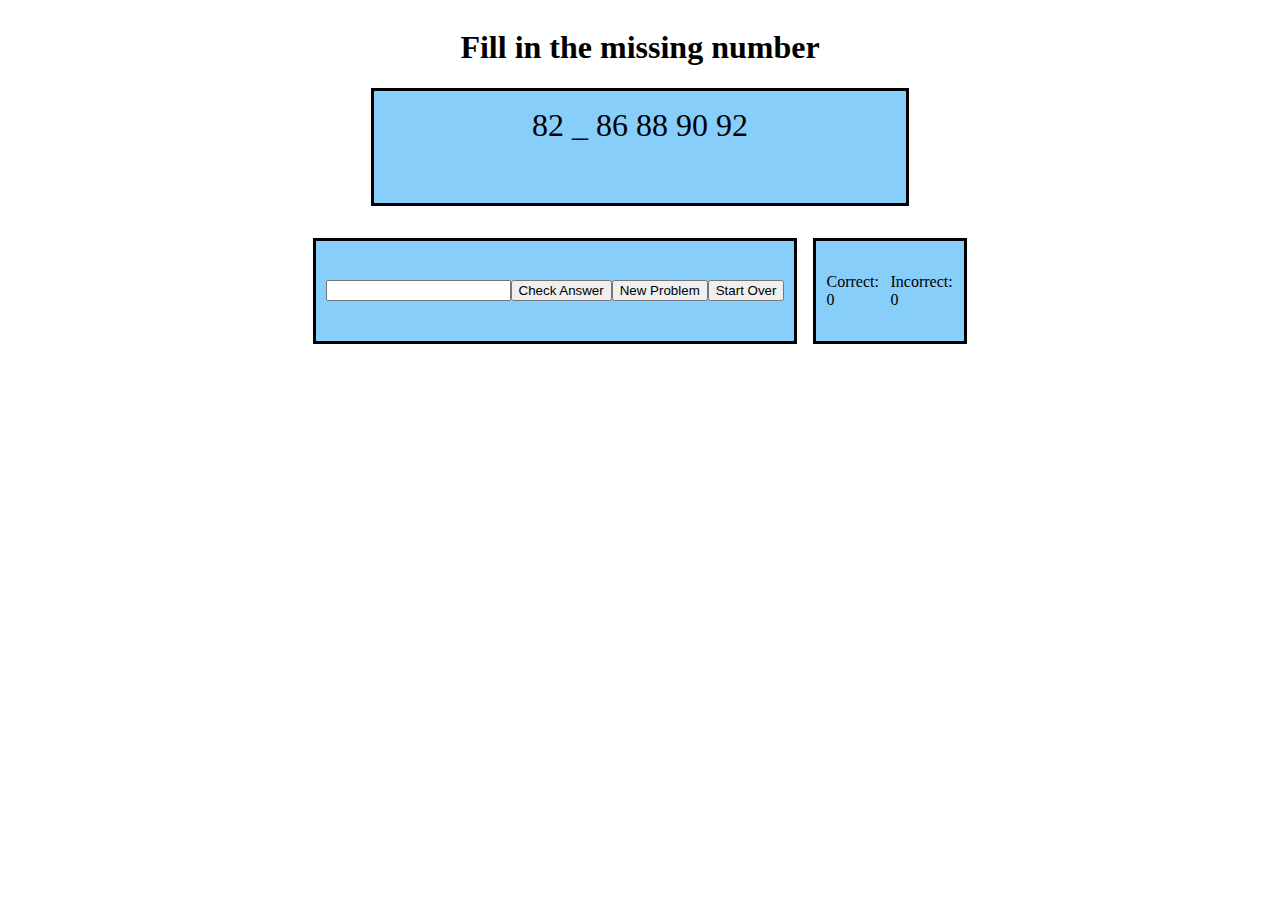
<file: Project 3 - Number Sequences/index.html>
<!DOCTYPE html>
<html>
<head>
    <meta charset="utf-8">
    <meta http-equiv="X-UA-Compatible" content="IE=edge">
    <title>Project 3: Guess the Number</title>
    <link rel="stylesheet" href="styles.css">
    <script src="script.js"></script>
</head>
<body onload="clearLog()">

<h1>Fill in the missing number</h1>

<div class="whiteBoard">

<div class="sequence" id="seqNums">_ _ _ _ _ _</div>

</div>

<div class="contain">
    <div class="submitContain">
        <input type="text" id="userIn">
        <button type="button" onclick="checkAnswer()" id="checkAnswer">Check Answer</button>
        <button type="button" onclick="newProblem()" id="newProblem">New Problem</button>
        <button type="button" onclick="clearLog()" id="startOver">Start Over</button>
    </div>

    <div class="gradeContain">
        <div class="gradeNum" id="correct">
            <p>Correct: <span id="rightCount">0</span></p>
        </div>
        <div class="gradeNum" id="incorrect">
            <p>Incorrect: <span id="wrongCount">0</span></p>
        </div>
    </div>
</div>

</body>

</html>
</file>
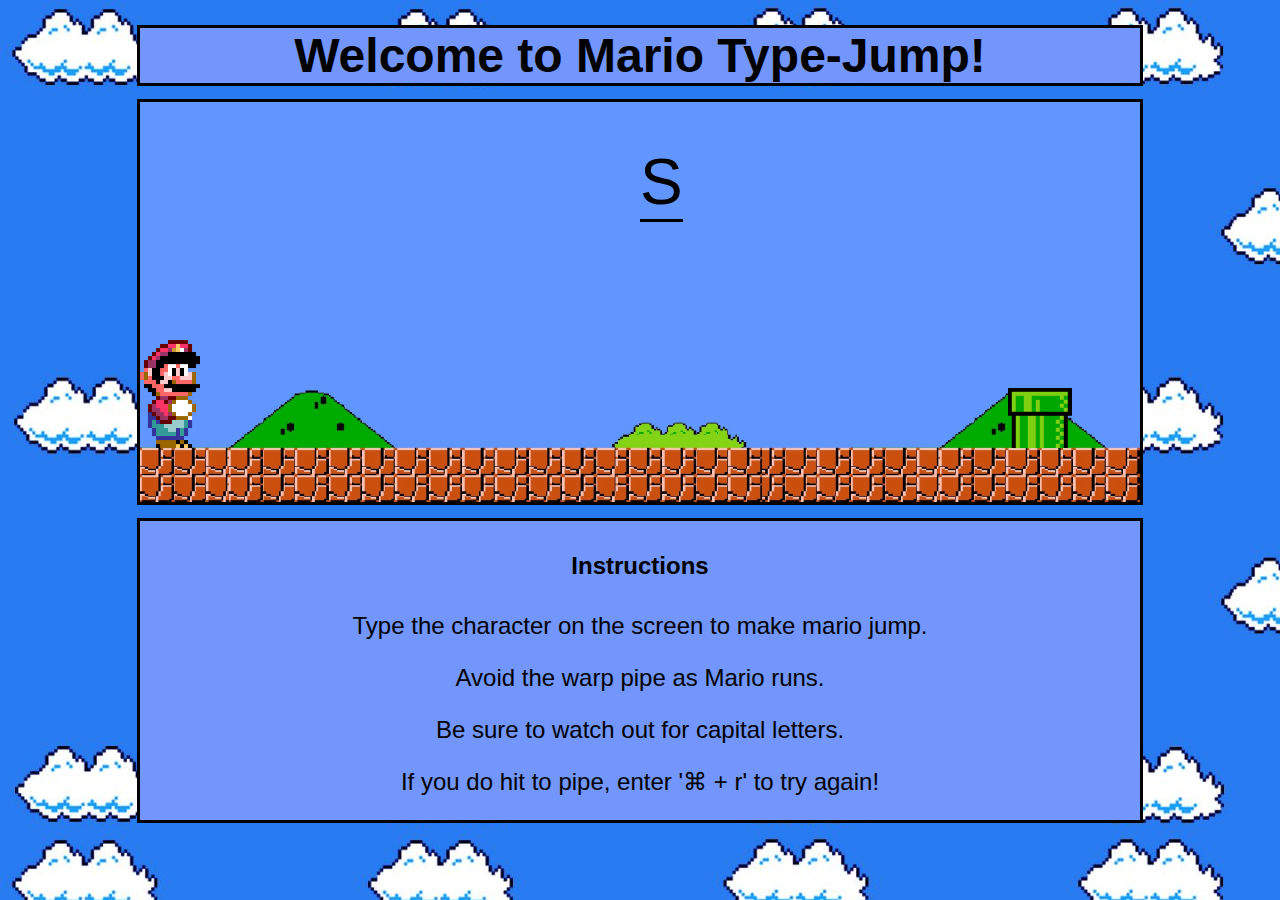
<file: Project 6 - Game/index.html>
<!DOCTYPE html>
<html lang="en">
<head>
    <meta charset="UTF-8">
    <title>MARIO TYPE-JUMP</title>
    <link rel="stylesheet" href="styles.css">
</head>
<body>
    <h1 id="welcome">Welcome to Mario Type-Jump!</h1>
    <div id="char"></div>
    <div id="game">
        <div id="character"></div>
        <div id="block"></div>
    </div>
    <div id="instructions">
        <h4>Instructions</h4>
        <p>Type the character on the screen to make mario jump.</p>
        <p>Avoid the warp pipe as Mario runs.</p>
        <p>Be sure to watch out for capital letters.</p>
        <p>If you do hit to pipe, enter '⌘ + r' to try again!</p>
    </div>
<script src="script.js"></script>
</body>
</html>
</file>
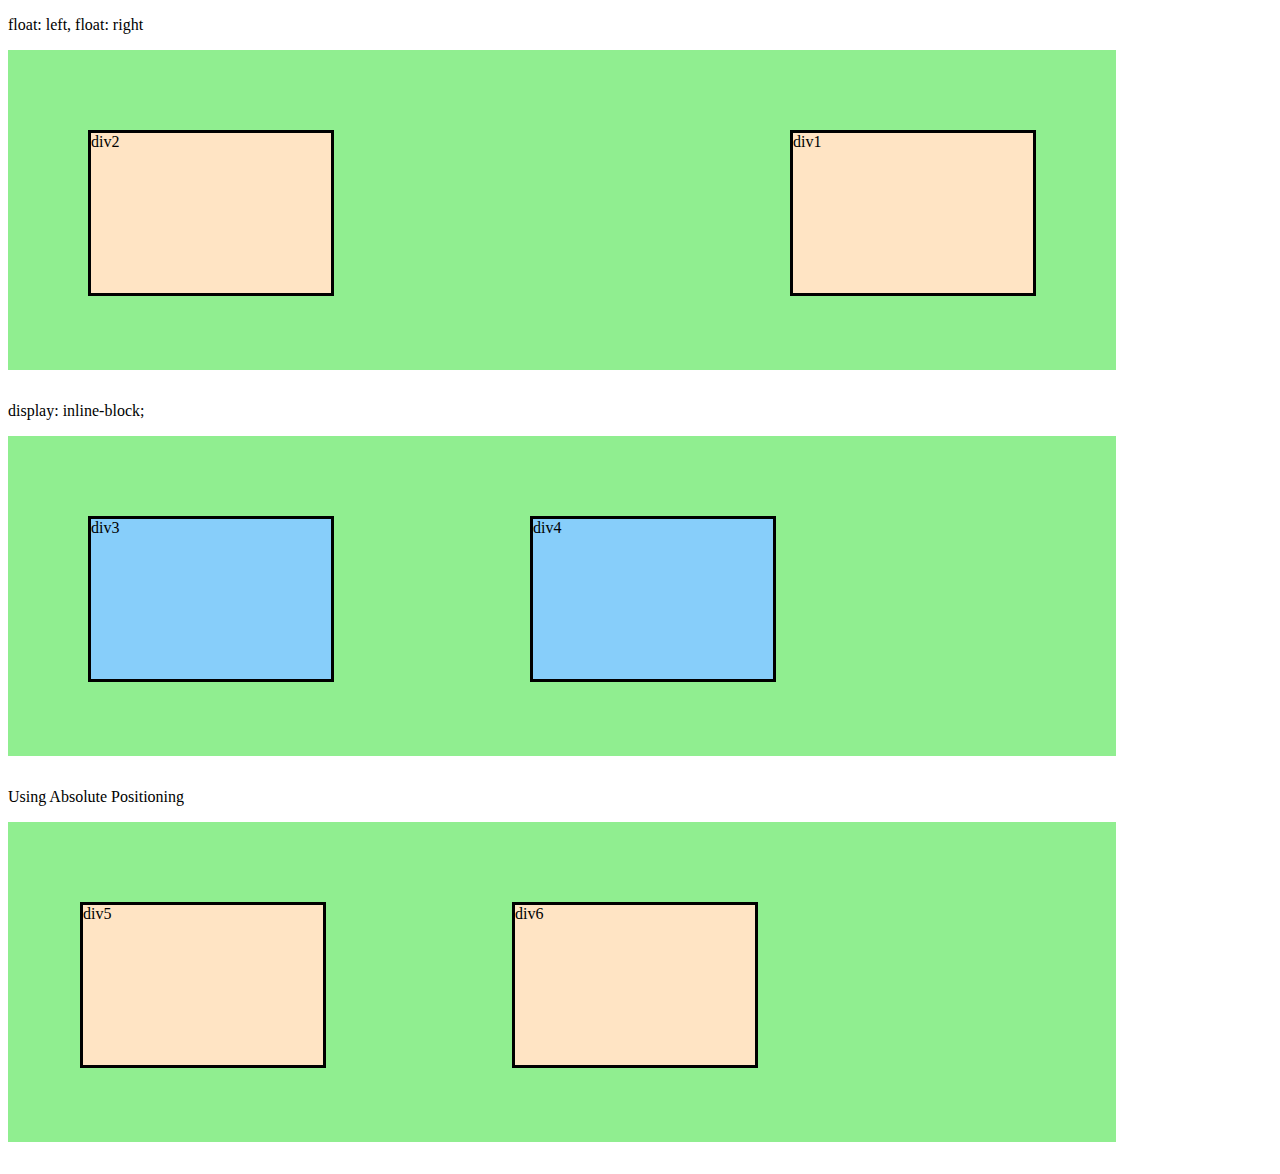
<file: Project 1 - Div Positioning/Part1/index.html>
<!DOCTYPE html>
<html>
<head>

    <link rel="stylesheet" href="styles.css">
</head>

<p>float: left, float: right</p>
<div class="greenBox">
    <div id="box1">div1</div>
    <div id="box2">div2</div>
</div>


<p>display: inline-block;</p>
<div class="greenBox">
    <div id="box3">div3</div>
    <div id="box4">div4</div>
</div>
                                          

<p>Using Absolute Positioning</p>
<div class="greenBox">
    <div id="box5">div5</div>
    <div id="box6">div6</div>
</div>
                                
</html>
</file>
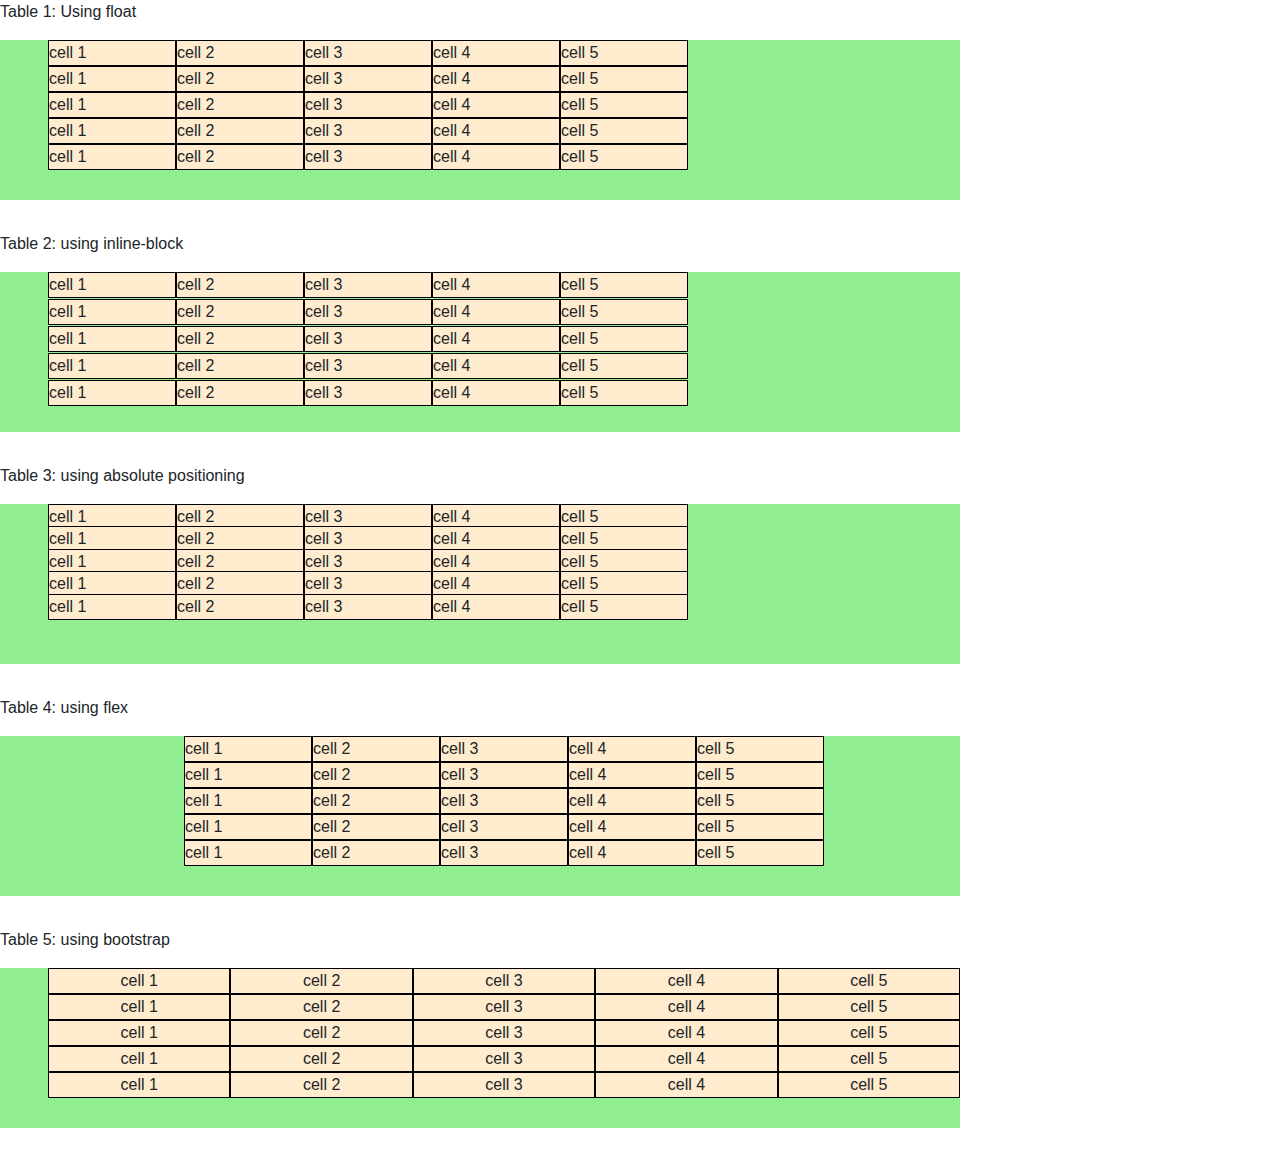
<file: Project 1 - Div Positioning/Part2/index.html>
<!DOCTYPE html>
<html>
<head>

    <link rel="stylesheet" href="https://cdn.jsdelivr.net/npm/bootstrap@4.0.0/dist/css/bootstrap.min.css" integrity="sha384-Gn5384xqQ1aoWXA+058RXPxPg6fy4IWvTNh0E263XmFcJlSAwiGgFAW/dAiS6JXm" crossorigin="anonymous">
    <link rel="stylesheet" href="styles.css">
</head>

<body>

<p>Table 1: Using float</p>
<div class="greenBox">
    <div id="table1">
        <div class="table1">
            <div class="cell">cell 1</div>
            <div class="cell">cell 2</div>
            <div class="cell">cell 3</div>
            <div class="cell">cell 4</div>
            <div class="cell">cell 5</div>
        </div>
        <div class="table1">
            <div class="cell">cell 1</div>
            <div class="cell">cell 2</div>
            <div class="cell">cell 3</div>
            <div class="cell">cell 4</div>
            <div class="cell">cell 5</div>
        </div>
        <div class="table1">
            <div class="cell">cell 1</div>
            <div class="cell">cell 2</div>
            <div class="cell">cell 3</div>
            <div class="cell">cell 4</div>
            <div class="cell">cell 5</div>
        </div>
        <div class="table1">
            <div class="cell">cell 1</div>
            <div class="cell">cell 2</div>
            <div class="cell">cell 3</div>
            <div class="cell">cell 4</div>
            <div class="cell">cell 5</div>
        </div>
        <div class="table1">
            <div class="cell">cell 1</div>
            <div class="cell">cell 2</div>
            <div class="cell">cell 3</div>
            <div class="cell">cell 4</div>
            <div class="cell">cell 5</div>
        </div>
    </div>
</div>

<p>Table 2: using inline-block</p>
<div class="greenBox">
    <div id="tableInline">
        <div class="table2">
            <div class="cell">cell 1</div>
            <div class="cell">cell 2</div>
            <div class="cell">cell 3</div>
            <div class="cell">cell 4</div>
            <div class="cell">cell 5</div>
        </div>
        <div class="table2">
            <div class="cell">cell 1</div>
            <div class="cell">cell 2</div>
            <div class="cell">cell 3</div>
            <div class="cell">cell 4</div>
            <div class="cell">cell 5</div>
        </div>
        <div class="table2">
            <div class="cell">cell 1</div>
            <div class="cell">cell 2</div>
            <div class="cell">cell 3</div>
            <div class="cell">cell 4</div>
            <div class="cell">cell 5</div>
        </div>
        <div class="table2">
            <div class="cell">cell 1</div>
            <div class="cell">cell 2</div>
            <div class="cell">cell 3</div>
            <div class="cell">cell 4</div>
            <div class="cell">cell 5</div>
        </div>
        <div class="table2">
            <div class="cell">cell 1</div>
            <div class="cell">cell 2</div>
            <div class="cell">cell 3</div>
            <div class="cell">cell 4</div>
            <div class="cell">cell 5</div>
        </div>
    </div>
</div>
                                          

<p>Table 3: using absolute positioning</p>
<div class="greenBox">
    <div id="tableAbsolute">
        <div id="ab1" class="table3">
            <div class="cell">cell 1</div>
            <div class="cell">cell 2</div>
            <div class="cell">cell 3</div>
            <div class="cell">cell 4</div>
            <div class="cell">cell 5</div>
        </div>
        <div id="ab2" class="table3">
            <div class="cell">cell 1</div>
            <div class="cell">cell 2</div>
            <div class="cell">cell 3</div>
            <div class="cell">cell 4</div>
            <div class="cell">cell 5</div>
        </div>
        <div id="ab3" class="table3">
            <div class="cell">cell 1</div>
            <div class="cell">cell 2</div>
            <div class="cell">cell 3</div>
            <div class="cell">cell 4</div>
            <div class="cell">cell 5</div>
        </div>
        <div id="ab4" class="table3">
            <div class="cell">cell 1</div>
            <div class="cell">cell 2</div>
            <div class="cell">cell 3</div>
            <div class="cell">cell 4</div>
            <div class="cell">cell 5</div>
        </div>
        <div id="ab5" class="table3">
            <div class="cell">cell 1</div>
            <div class="cell">cell 2</div>
            <div class="cell">cell 3</div>
            <div class="cell">cell 4</div>
            <div class="cell">cell 5</div>
        </div>
    </div>
</div>

<p>Table 4: using flex</p>
<div class="greenBox">
    <div id="tableFlex">
            <div>
                <div class="cell">cell 1</div>
                <div class="cell">cell 2</div>
                <div class="cell">cell 3</div>
                <div class="cell">cell 4</div>
                <div class="cell">cell 5</div>
            </div>
            <div>
                <div class="cell">cell 1</div>
                <div class="cell">cell 2</div>
                <div class="cell">cell 3</div>
                <div class="cell">cell 4</div>
                <div class="cell">cell 5</div>
            </div>
            <div>
                <div class="cell">cell 1</div>
                <div class="cell">cell 2</div>
                <div class="cell">cell 3</div>
                <div class="cell">cell 4</div>
                <div class="cell">cell 5</div>
            </div>
            <div >
                <div class="cell">cell 1</div>
                <div class="cell">cell 2</div>
                <div class="cell">cell 3</div>
                <div class="cell">cell 4</div>
                <div class="cell">cell 5</div>
            </div>
            <div>
                <div class="cell">cell 1</div>
                <div class="cell">cell 2</div>
                <div class="cell">cell 3</div>
                <div class="cell">cell 4</div>
                <div class="cell">cell 5</div>
            </div>
    </div>
</div>

<p>Table 5: using bootstrap</p>
<div class="greenBox">
    <div class="container-fluid text-center">
        <div class="row">
            <div class="col">
                cell 1
            </div>
            <div class="col">
                cell 2
            </div>
            <div class="col">
                cell 3
            </div>
            <div class="col">
                cell 4
            </div>
            <div class="col">
                cell 5
            </div>
        </div>
        <div class="row">
            <div class="col">
                cell 1
            </div>
            <div class="col">
                cell 2
            </div>
            <div class="col">
                cell 3
            </div>
            <div class="col">
                cell 4
            </div>
            <div class="col">
                cell 5
            </div>
        </div>
        <div class="row">
            <div class="col">
                cell 1
            </div>
            <div class="col">
                cell 2
            </div>
            <div class="col">
                cell 3
            </div>
            <div class="col">
                cell 4
            </div>
            <div class="col">
                cell 5
            </div>
        </div>
        <div class="row">
            <div class="col">
                cell 1
            </div>
            <div class="col">
                cell 2
            </div>
            <div class="col">
                cell 3
            </div>
            <div class="col">
                cell 4
            </div>
            <div class="col">
                cell 5
            </div>
        </div>
        <div class="row ">
            <div class="col">
                cell 1
            </div>
            <div class="col">
                cell 2
            </div>
            <div class="col">
                cell 3
            </div>
            <div class="col">
                cell 4
            </div> 
            <div class="col">
                cell 5
            </div>
    </div>
</div>
</div>




</body>

<script src="https://code.jquery.com/jquery-3.2.1.slim.min.js" integrity="sha384-KJ3o2DKtIkvYIK3UENzmM7KCkRr/rE9/Qpg6aAZGJwFDMVNA/GpGFF93hXpG5KkN" crossorigin="anonymous"></script>
<script src="https://cdn.jsdelivr.net/npm/popper.js@1.12.9/dist/umd/popper.min.js" integrity="sha384-ApNbgh9B+Y1QKtv3Rn7W3mgPxhU9K/ScQsAP7hUibX39j7fakFPskvXusvfa0b4Q" crossorigin="anonymous"></script>
<script src="https://cdn.jsdelivr.net/npm/bootstrap@4.0.0/dist/js/bootstrap.min.js" integrity="sha384-JZR6Spejh4U02d8jOt6vLEHfe/JQGiRRSQQxSfFWpi1MquVdAyjUar5+76PVCmYl" crossorigin="anonymous"></script>
                                                              
</html>
</file>
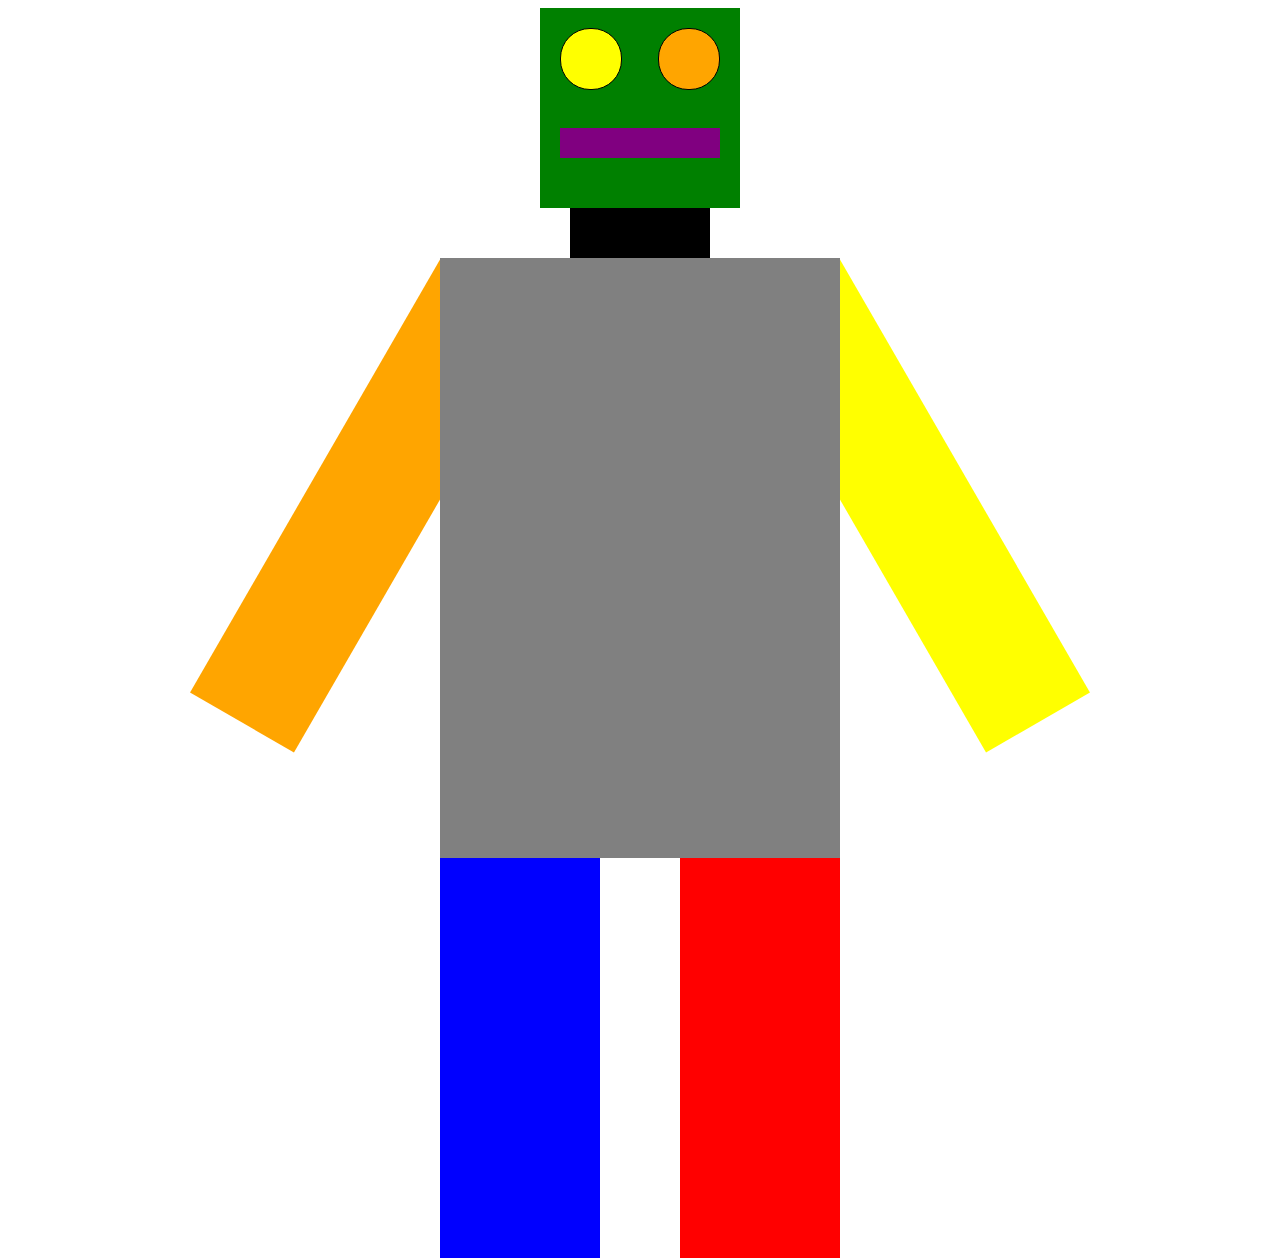
<file: Project 2 - Missing HTML/robot.html>
<!DOCTYPE html>
<html>
<head>
    <link rel="stylesheet" href="robot.css">
</head>
<body>

<div id="cont">
    <div id="head">
        <div class="eye" id="left_eye"></div>
        <div class="eye" id="right_eye"></div>
        <div id="mouth"></div>
    </div>

    <div id="neck"></div>
    <div id="bulk_body">
        <div class="arm"></div>
        <div class="arm" id="left_arm"></div>
        <div class="arm" id="right_arm"></div>
    </div>
    
    <div id="leg_container">
        <div class="leg" id="right_leg"></div>
        <div class="leg" id="left_leg"></div>
    </div>
</div>

</body>




</html>
</file>
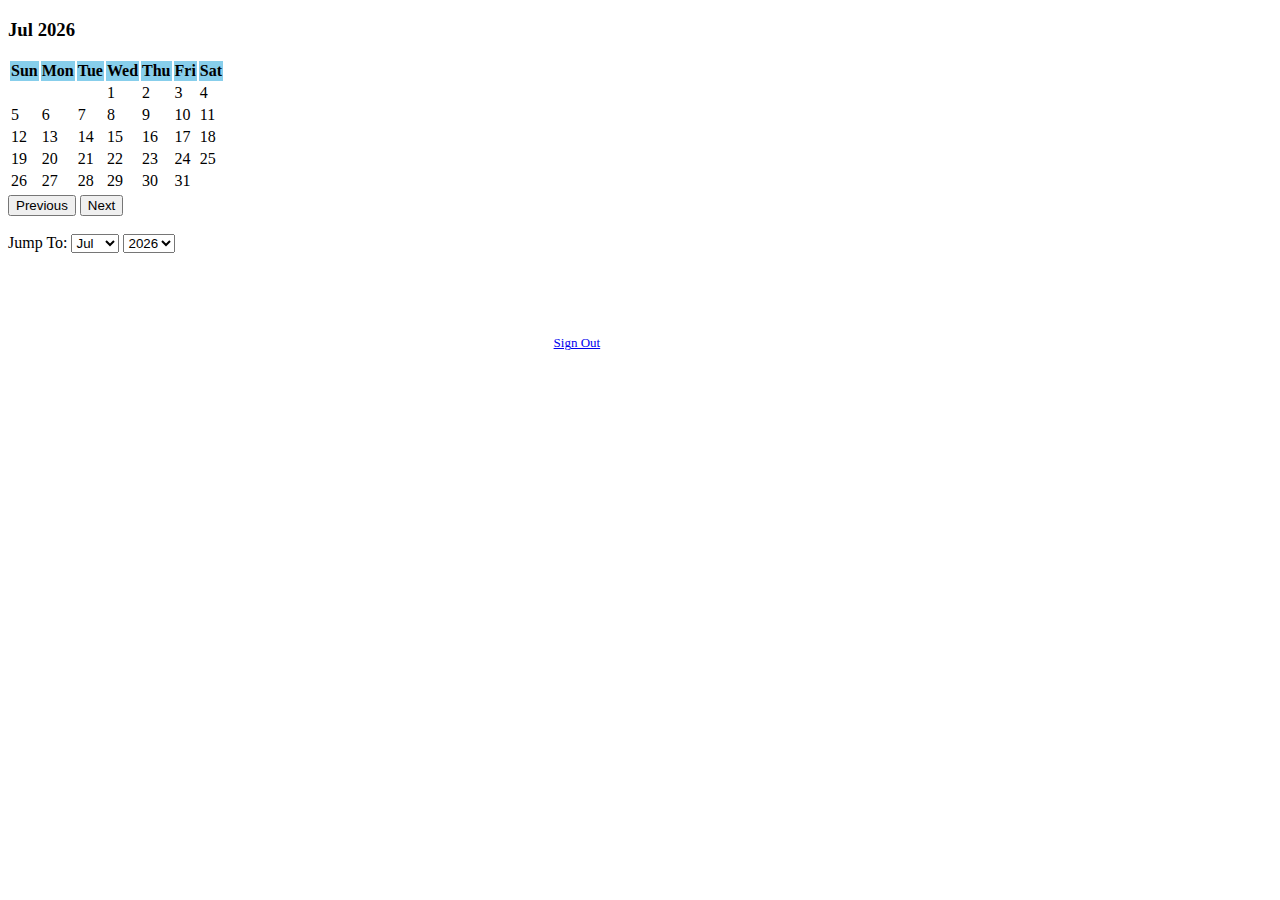
<file: proyectoCalendario/userPage.html>
<!DOCTYPE html>
<html lang="en">
<head>
    <meta charset="UTF-8">
    <title>Calendar</title>

    <meta name="viewport" content="width=device-width, initial-scale=1, shrink-to-fit=no">
    <!-- Bootstrap CSS -->
    <link rel="stylesheet" href="styles.css">
    <link rel="stylesheet" href="https://stackpath.bootstrapcdn.com/bootstrap/4.1.0/css/bootstrap.min.css"
          integrity="sha384-9gVQ4dYFwwWSjIDZnLEWnxCjeSWFphJiwGPXr1jddIhOegiu1FwO5qRGvFXOdJZ4" crossorigin="anonymous">

</head>
<body onload="loadEvents()">
<div class="container col-sm-4 col-md-7 col-lg-4 mt-5">
    <div class="card">
        <h3 class="card-header" id="monthAndYear"></h3>
        <table class="table table-bordered table-responsive-sm" id="calendar">
            <thead>
            <tr>
                <th>Sun</th>
                <th>Mon</th>
                <th>Tue</th>
                <th>Wed</th>
                <th>Thu</th>
                <th>Fri</th>
                <th>Sat</th>
            </tr>
            </thead>

            <tbody id="calendar-body">

            </tbody>
        </table>

        <div class="form-inline">

            <button class="btn btn-outline-primary col-sm-6" id="previous" onclick="previous()">Previous</button>

            <button class="btn btn-outline-primary col-sm-6" id="next" onclick="next()">Next<c/button>
        </div>
        <br/>
        <form class="form-inline">
            <label class="lead mr-2 ml-2" for="month">Jump To: </label>
            <select class="form-control col-sm-4" name="month" id="month" onchange="jump()">
                <option value=0>Jan</option>
                <option value=1>Feb</option>
                <option value=2>Mar</option>
                <option value=3>Apr</option>
                <option value=4>May</option>
                <option value=5>Jun</option>
                <option value=6>Jul</option>
                <option value=7>Aug</option>
                <option value=8>Sep</option>
                <option value=9>Oct</option>
                <option value=10>Nov</option>
                <option value=11>Dec</option>
            </select>


            <label for="year"></label><select class="form-control col-sm-4" name="year" id="year" onchange="jump()">
            <option value=1990>1990</option>
            <option value=1991>1991</option>
            <option value=1992>1992</option>
            <option value=1993>1993</option>
            <option value=1994>1994</option>
            <option value=1995>1995</option>
            <option value=1996>1996</option>
            <option value=1997>1997</option>
            <option value=1998>1998</option>
            <option value=1999>1999</option>
            <option value=2000>2000</option>
            <option value=2001>2001</option>
            <option value=2002>2002</option>
            <option value=2003>2003</option>
            <option value=2004>2004</option>
            <option value=2005>2005</option>
            <option value=2006>2006</option>
            <option value=2007>2007</option>
            <option value=2008>2008</option>
            <option value=2009>2009</option>
            <option value=2010>2010</option>
            <option value=2011>2011</option>
            <option value=2012>2012</option>
            <option value=2013>2013</option>
            <option value=2014>2014</option>
            <option value=2015>2015</option>
            <option value=2016>2016</option>
            <option value=2017>2017</option>
            <option value=2018>2018</option>
            <option value=2019>2019</option>
            <option value=2020>2020</option>
            <option value=2021>2021</option>
            <option value=2022>2022</option>
            <option value=2023>2023</option>
            <option value=2024>2024</option>
            <option value=2025>2025</option>
            <option value=2026>2026</option>
            <option value=2027>2027</option>
            <option value=2028>2028</option>
            <option value=2029>2029</option>
            <option value=2030>2030</option>
        </select></form>
    </div>
</div>

<div id="form" style="display: none;">
    <p id="show_message" style="display: none">Form data sent.</p>
    <span id="error" style="display: none"></span>
    
    <form method="POST" id="ajax-form">
        <div class="form-group">
            <label>Event</label>
            <input type="text" name="event" id="event" class="form-control">
        </div>
    
        <div class="form-group">
            <label>Description</label>
            <input type="text" name="description" id="description" class="form-control">
        </div>
    
        <div class="form-group">
            <label>Time</label>
            <input type="datetime-local" name="time" id="time" class="form-control">
        </div>
    
        <button type="button" onclick="hideForm()" class="btn btn-danger" name="submit">close</button>
        <button type="button" onclick="submitEvent()" class="btn btn-info" name="submit" value="submit">submit</button>
    </form>
    
    </div>
    
    <div class="form-inline" id="signIn">
        <p><a style="color: white" class="btn btn-primary" id="showButton" onclick="showForm()">Create Event</a></p>
        <p><a href="logout.php" class="btn btn-danger">Sign Out</a></p>
    </div>
    
    
<!--<button name="jump" onclick="jump()">Go</button>-->
<script src="script.js"></script>

<!-- Optional JavaScript for bootstrap -->
<!-- jQuery first, then Popper.js, then Bootstrap JS -->
<script src="https://code.jquery.com/jquery-3.6.0.js" integrity="sha256-H+K7U5CnXl1h5ywQfKtSj8PCmoN9aaq30gDh27Xc0jk=" crossorigin="anonymous"></script>
<script src="https://cdnjs.cloudflare.com/ajax/libs/popper.js/1.14.0/umd/popper.min.js"integrity="sha384-cs/chFZiN24E4KMATLdqdvsezGxaGsi4hLGOzlXwp5UZB1LY//20VyM2taTB4QvJ"crossorigin="anonymous"></script>
<script src="https://stackpath.bootstrapcdn.com/bootstrap/4.1.0/js/bootstrap.min.js"integrity="sha384-uefMccjFJAIv6A+rW+L4AHf99KvxDjWSu1z9VI8SKNVmz4sk7buKt/6v9KI65qnm"crossorigin="anonymous"></script>


</body>
</html>
</file>
<file: Project 3 - Number Sequences/styles.css>
body {
    display: flex;
    justify-content: center;
    align-items: center;
    flex-direction: column;
}
h1 {
    text-align: center;
}
.whiteBoard {
    border: solid black 3px;
    height: 5rem;
    width: 500px;
    padding: 1rem;
    background-color: lightskyblue;
}
.submitContain {
    border: solid black 3px;
    height: 5rem;
    width: fit-content;
    margin-top: 2rem;
    display: flex;
    justify-content: center;
    align-items: center;
    background-color: lightskyblue;
    padding: 10px;
}
.sequence {
    display: flex;
    justify-content: center;
    align-items: center;
    flex-direction: column;
    font-size: xx-large;
}
.gradeContain {
    border: solid black 3px;
    height: 5rem;
    width: fit-content;
    margin-top: 2rem;
    display: flex;
    flex-direction: row;
    justify-content: center;
    align-items: center;
    background-color: lightskyblue;
    padding: 10px;
    margin-left: 1rem;
}
.gradeNum {
    display: flex;
    justify-content: center;
    align-items: center;
    height: 4rem;
    width: 4rem;
}
.contain {
    display: flex;
    flex-direction: row;
    align-items: center;
    justify-content: space-between;

}
</file>
<file: Project 6 - Game/styles.css>
* {
    font-family: 'Gill Sans', 'Gill Sans MT', Calibri, 'Trebuchet MS', sans-serif;

}
body {
    background-image: url('images/sky.jpeg');
    background-size: contain;
    background-repeat: round;
}
#welcome {
    width: 1000px;
    height: max-content;
    border: 3px solid black;
    background-color: rgb(114, 150, 251);
    text-align: center;
    margin: auto;
    margin-top: 2%;
    font-size: 300%;
}
#instructions {
    width: 1000px;
    height: max-content;
    border: 3px solid black;
    background-color: rgb(114, 150, 251);
    text-align: center;
    font-size: x-large;
    margin: auto;
    margin-top: 1%;
}
#game {
    width: 1000px;
    height: 400px;
    border: 3px solid black;
    background-image: url("images/mario-background.webp");
    background-size: contain;
    margin: auto;
    margin-top: 1%;
}
#character {
    width: 60px;
    height: 120px;
    background-image: url('images/mario.png');
    background-size: contain;
    background-repeat: no-repeat;
    position: relative;
    top: 238px;
}
#char {
    position: absolute;
    top: 9%;
    left: 50%;
    margin-top: 5%;
    border-bottom: 3px solid black;
    font-size: 400%;
}

@keyframes jump {
    0%{top: 238px;}
    15%{top: 100px;}
    30%{top: 40px;}
    70%{top: 40px;}
    85%{top: 100px;}
    100%{top: 238px;}
}
.animate {
    animation: jump 600ms linear;
}
#block {
    position: relative;
    width: 80px;
    height: 80px;
    background-image: url('images/image-result-for-bit-pipe-class-deco-bit-486697.png');
    background-size: contain;
    background-repeat: no-repeat;
    top: 146px;
    left: 860px;
    animation: block 3s infinite linear;
}

@keyframes block {
    0%{left: 920px;}
    100%{left: -5px}
}
</file>
<file: Project 1 - Div Positioning/Part1/styles.css>
.greenBox {
    height: 10rem;
    width: 75%;
    padding: 5rem;
    background-color: lightgreen;
    margin-bottom: 2rem;
}
#box1 {
    float: right;
    height: 10rem;
    width: 15rem;
    border: black solid 3px;
    background-color: bisque;
}
#box2 {
    float: left;
    height: 10rem;
    width: 15rem;
    border: black solid 3px;
    background-color: bisque;
}
#box3 {
    display: inline-block;
    height: 10rem;
    width: 15rem;
    margin-right: 12rem;
    border: black solid 3px;
    background-color: lightskyblue;
}
#box4 {
    display: inline-block;
    height: 10rem;
    width: 15rem;
    border: black solid 3px;
    background-color: lightskyblue;
}
#box5 {
    position: absolute;
    left: 5rem;
    height: 10rem;
    width: 15rem;
    border: black solid 3px;
    background-color: bisque;
}
#box6 {
    position: absolute;
    left: 32rem;
    height: 10rem;
    width: 15rem;
    border: black solid 3px;
    background-color: bisque;
}
</file>
<file: Project 1 - Div Positioning/Part2/styles.css>
.greenBox {
    height: 10rem;
    width: 75%;
    padding-left: 3rem;
    background-color: lightgreen;
    margin-bottom: 2rem;
}
.cell {
    float: left;
    border: solid black 1px;
    background-color: blanchedalmond;
    width: 8rem;
}

.table1 {
    float: left;
}

.table2 {
    display: inline-block;
    margin-bottom: -6px;
}

#tableAbsolute {
    position: relative;
}

#ab1 {
    position: absolute;
    top: 0;
}
#ab2 {
    position: absolute;
    top: 1.4rem;
}

#ab3 {
    position: absolute;
    top: 2.8rem;
}

#ab4 {
    position: absolute;
    top: 4.2rem;
}

#ab5 {
    position: absolute;
    top: 5.6rem;
}

#tableFlex {
    display: flex;
    flex-direction: column;
    justify-content: center;
    align-items: center;
}
.col {
    background-color: blanchedalmond;
    border: black solid 1px;

}
</file>
<file: Project 2 - Missing HTML/robot.css>
#cont
{
	width: 600px;
	height: 1000px;
	position: relative;
	margin: auto;
}
.eye
{
	position: absolute;
	width: 60px;
	height: 60px;
	border-radius: 30px;
	border: black solid 1px;
}

#head
{
	width: 200px;
	height: 200px;
	background-color: green;
	position: relative;
	margin: auto;
}

#left_eye
{
	top: 20px;
	left: 20px;
	background-color: yellow;
}
#right_eye
{
	top: 20px;
	right:20px;
	background-color: orange;
}

#mouth
{
	width: 160px;
	height: 30px;
	background-color: purple;
	top: 120px;
	left: 20px;
	position: absolute;
}
#neck
{
	position: relative;
	width: 140px;
	height:50px;
	background-color: black;
	margin: auto;
}
#bulk_body
{
	position: relative;
	width: 400px;
	height: 600px;
	margin: auto;
	background-color: gray;
}
.leg
{
	width: 80px;
	height: 400px;
	position: absolute;
	padding-left: 40px;
	padding-right: 40px;
}
#right_leg
{
	background-color: red;
	right: 0px;
}
#left_leg
{
	background-color: blue;
	left: 0px;
}
#leg_container
{
	width:400px;
	height: 400px;
	position: relative;
	margin: auto;
}
.arm
{
	z-index: -1;
	width: 120px;
	height: 500px;
	position: absolute;
	top: -2px;
}
#left_arm
{
	left: -133px;
	background-color: orange;
	transform: rotate(30deg);
	-webkit-transform: rotate(30deg);
	-ms-transform: rotate(30deg);
}
#right_arm
{
	right: -133px;
	background-color: yellow;
	transform: rotate(-30deg);
	-webkit-transform: rotate(-30deg);
	-ms-transform: rotate(-30deg);
}
</file>
<file: proyectoCalendario/styles.css>
#form {
    background-color: rgba(0,0,0, .5);
    position: fixed;
    top: 0;
    left: 0;
    z-index: 10; 
    width: 100%;
    height: 100%;
}

#ajax-form {
    background-color: white;
    width: 33%;
    padding: 50px;
    margin-left: 33.5%;
    margin-top: 10%;
    border: black solid 3px;
}

th {
    background-color: skyblue;
}

.bg-skyblue {
    background-color: skyblue;
}

#signIn {
    margin-left: 40%; 
    padding: 40px;
}

p {
    font-size: small;
}
</file>
